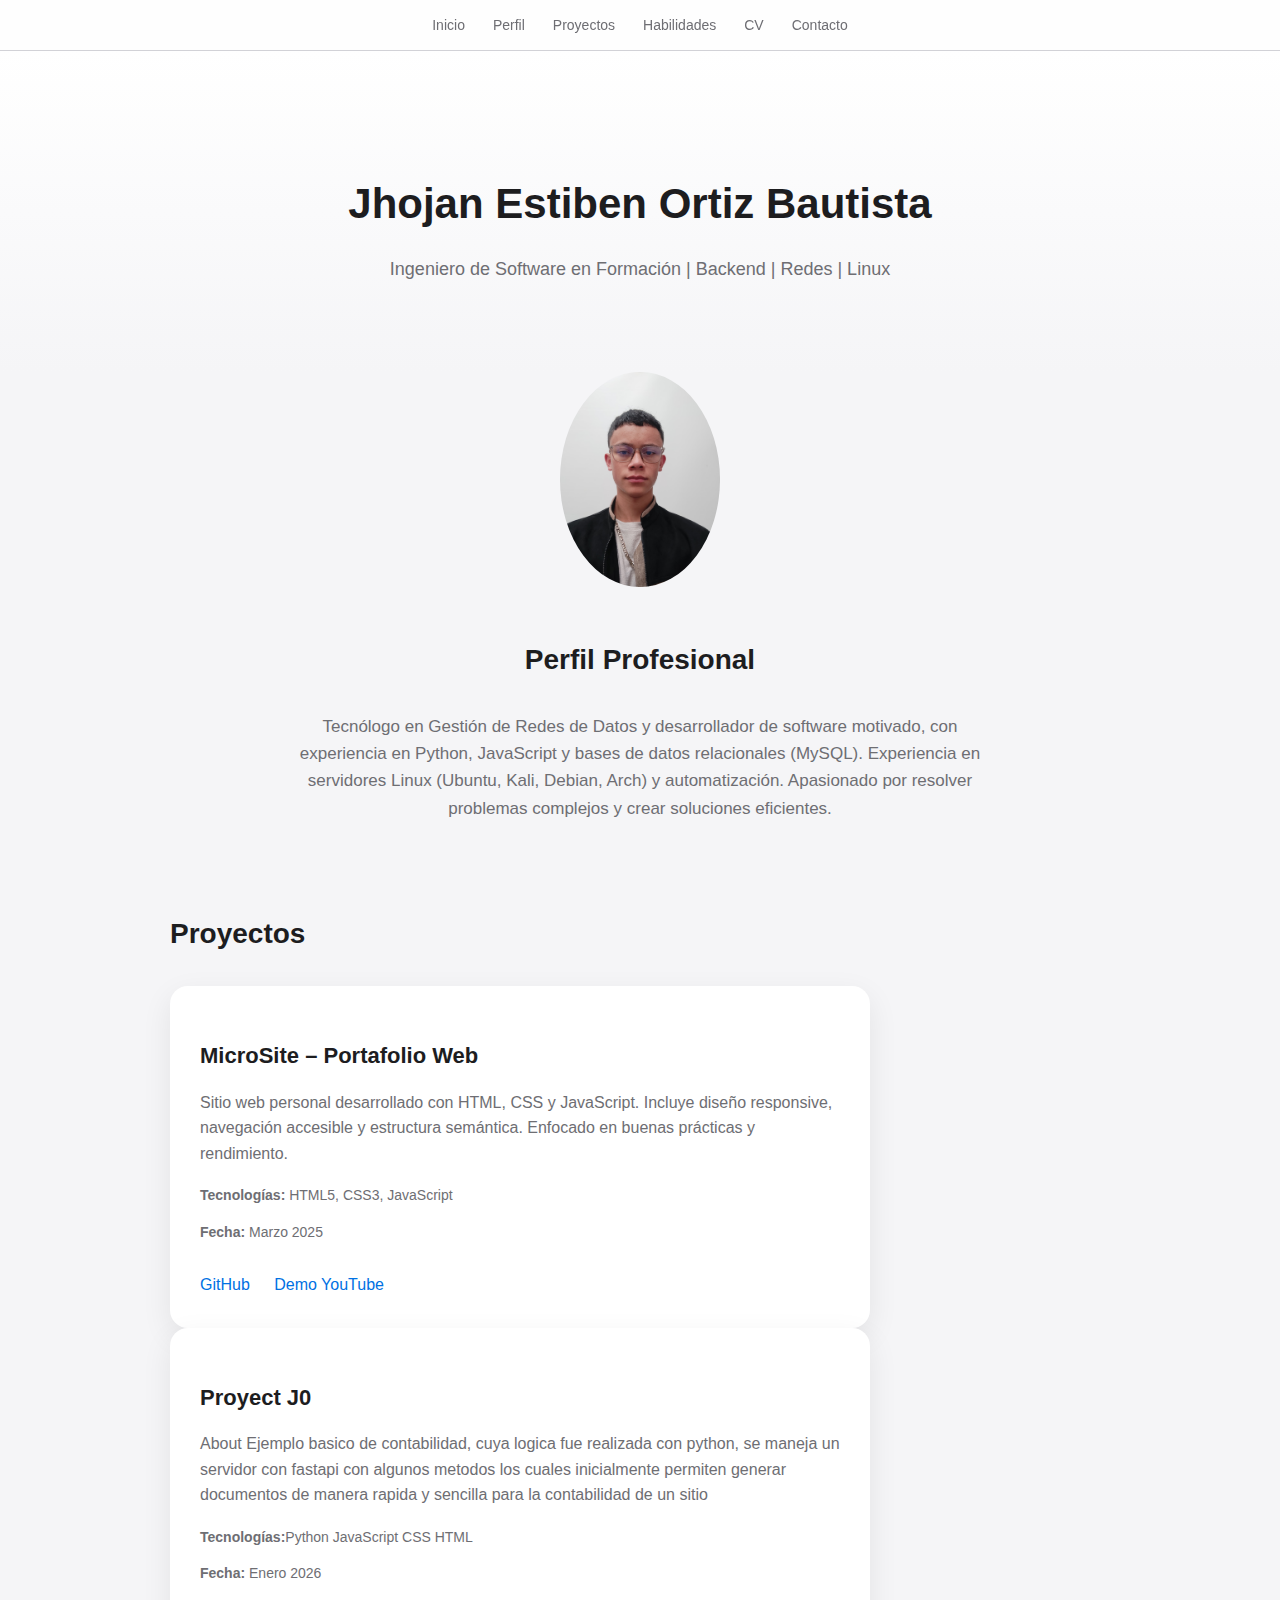
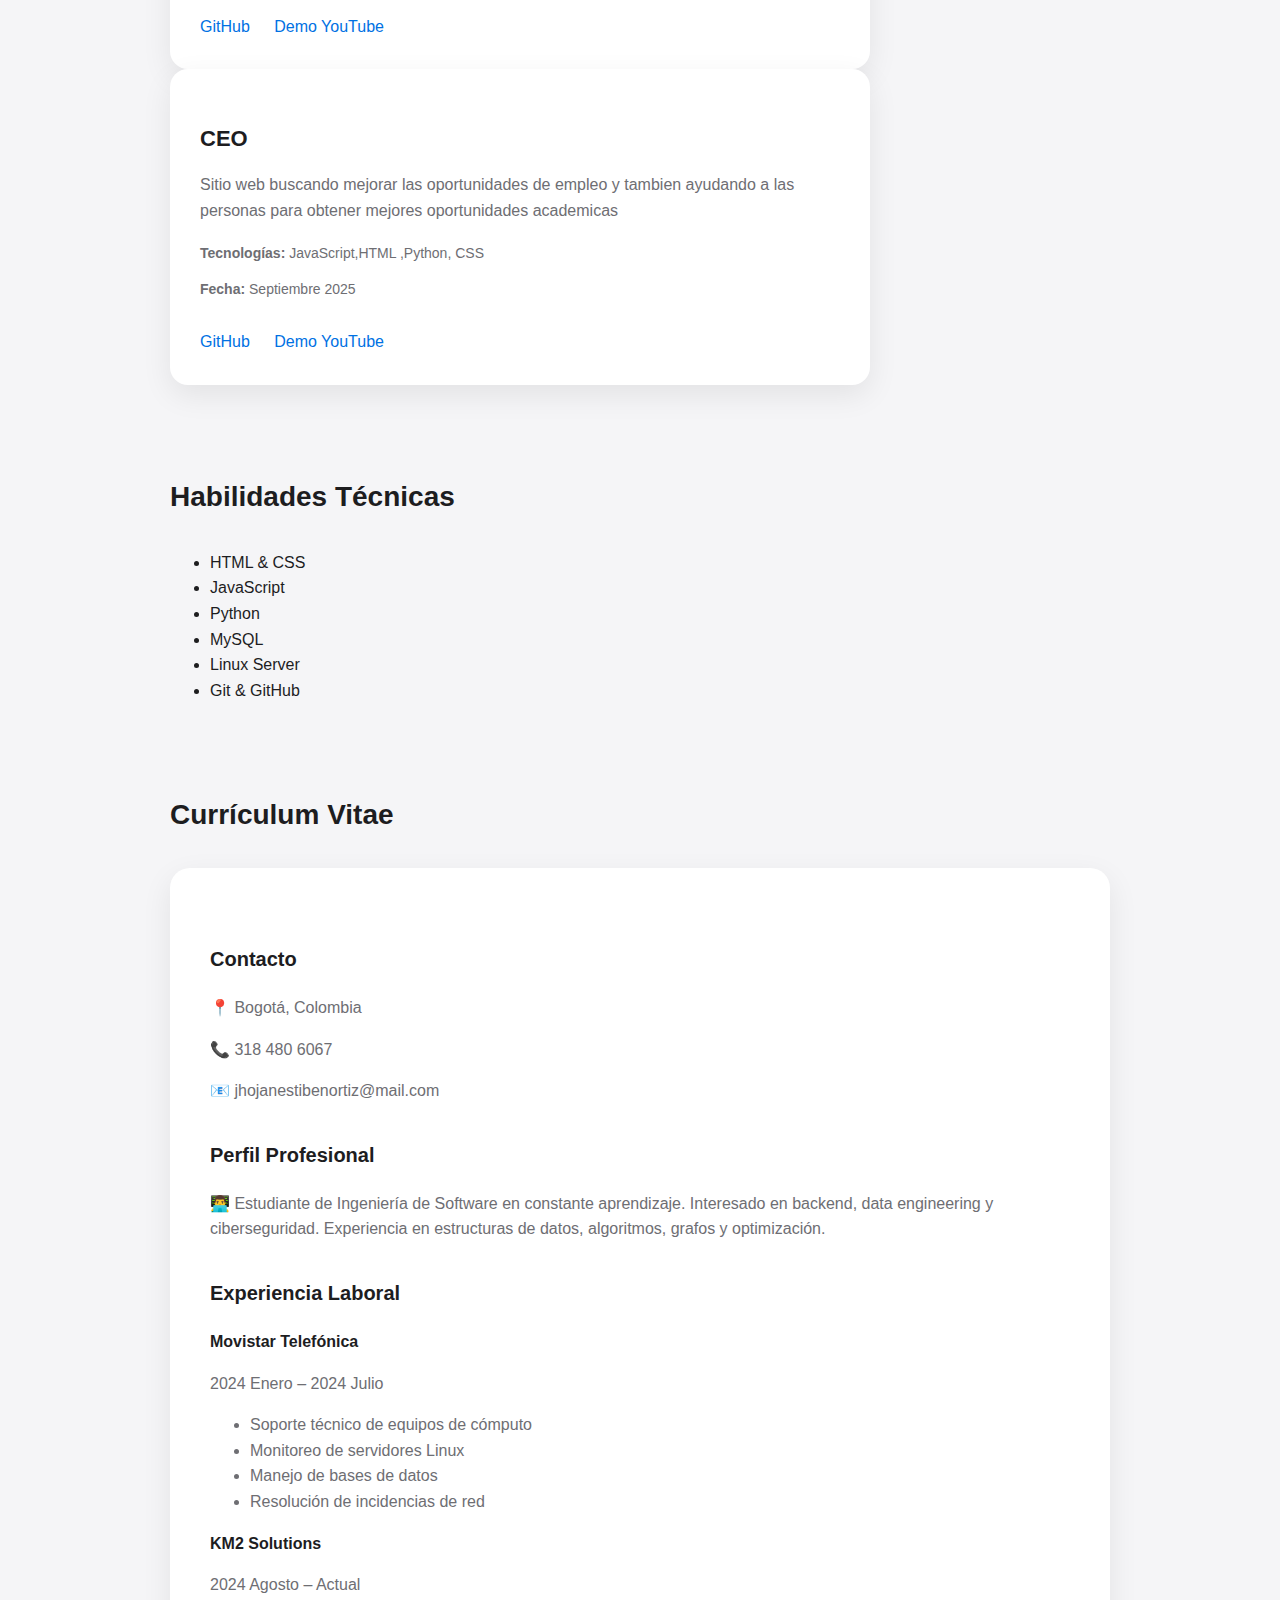
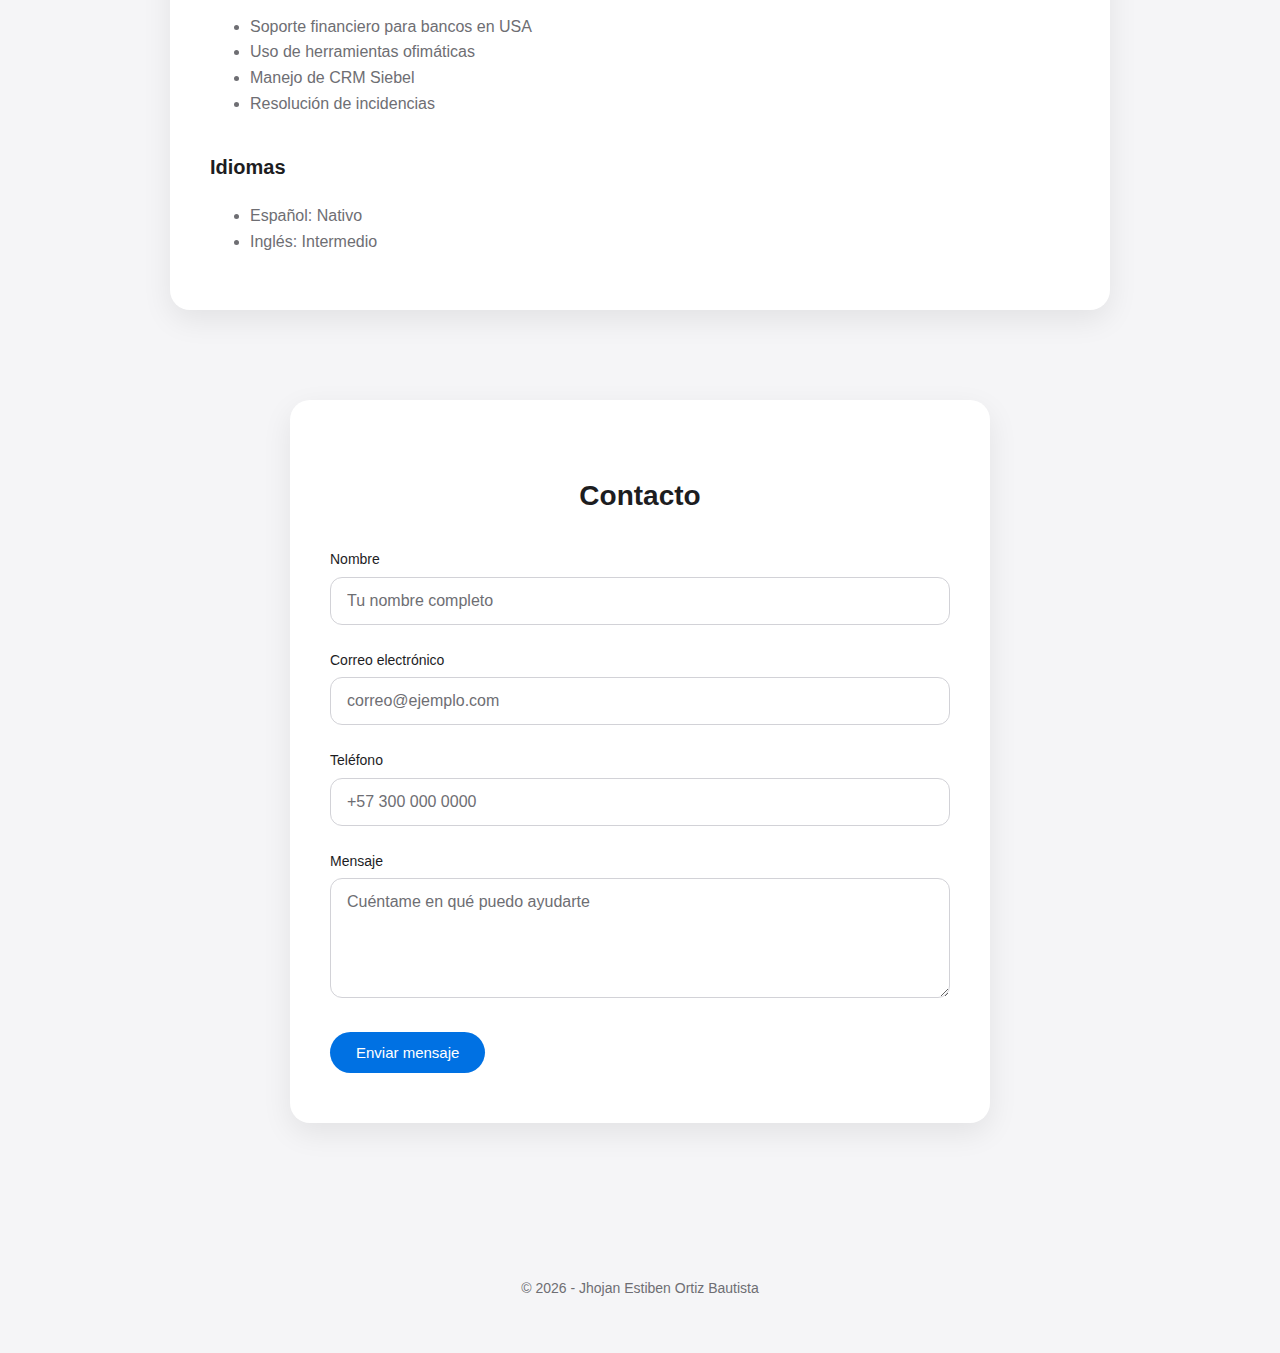
<file: prcv.html>
<!DOCTYPE html>
<html lang="es">
<head>
    <meta charset="UTF-8">
    <meta name="viewport" content="width=device-width, initial-scale=1.0">
    <title>Portafolio | Jhojan Estiben Ortiz Bautista</title>
    <style>
        :root {
    --bg-main: #f5f5f7;
    --bg-card: #ffffff;
    --text-primary: #1d1d1f;
    --text-secondary: #6e6e73;
    --accent: #0071e3;
    --border-light: #d2d2d7;
}

* {
    box-sizing: border-box;
}

body {
    margin: 0;
    font-family: -apple-system, BlinkMacSystemFont, "SF Pro Text",
                 "Helvetica Neue", Arial, sans-serif;
    background: var(--bg-main);
    color: var(--text-primary);
    line-height: 1.6;
}

/* NAV */
nav {
    position: sticky;
    top: 0;
    background: rgba(255, 255, 255, 0.85);
    backdrop-filter: blur(12px);
    border-bottom: 1px solid var(--border-light);
    padding: 14px 30px;
    display: flex;
    justify-content: center;
    gap: 28px;
    z-index: 100;
}

nav a {
    color: var(--text-secondary);
    text-decoration: none;
    font-size: 14px;
    font-weight: 500;
}

nav a:hover {
    color: var(--accent);
}

/* HEADER */
header {
    text-align: center;
    padding: 90px 20px 70px;
    background: linear-gradient(180deg, #ffffff, var(--bg-main));
}

header h1 {
    font-size: 42px;
    font-weight: 600;
    margin-bottom: 10px;
}

header p {
    font-size: 18px;
    color: var(--text-secondary);
}

/* LAYOUT */
.container {
    max-width: 980px;
    margin: auto;
    padding: 0 20px;
}

section {
    margin-bottom: 90px;
}

/* TITULOS */
h2 {
    font-size: 28px;
    font-weight: 600;
    margin-bottom: 30px;
}

/* PERFIL */
.profile {
    text-align: center;
}

.profile img {
    width: 160px;
    border-radius: 50%;
    margin-bottom: 20px;
}

.profile p {
    max-width: 700px;
    margin: auto;
    color: var(--text-secondary);
    font-size: 17px;
}

/* PROYECTOS */
.project-card {
    background: var(--bg-card);
    border-radius: 18px;
    padding: 30px;
    box-shadow: 0 10px 30px rgba(0,0,0,0.08);
    transition: transform 0.25s ease, box-shadow 0.25s ease;
    max-width: 700px;
}

.project-card:hover {
    transform: translateY(-6px);
    box-shadow: 0 18px 45px rgba(0,0,0,0.12);
}

.project-content h3 {
    font-size: 22px;
    margin-bottom: 10px;
}

.project-description {
    color: var(--text-secondary);
    margin-bottom: 18px;
}

.project-tech,
.project-date {
    font-size: 14px;
    color: var(--text-secondary);
}

.project-links a {
    display: inline-block;
    margin-right: 20px;
    margin-top: 15px;
    color: var(--accent);
    text-decoration: none;
    font-weight: 500;
}

.project-links a:hover {
    text-decoration: underline;
}

/* CV */
.cv-box {
    background: var(--bg-card);
    border-radius: 20px;
    padding: 40px;
    box-shadow: 0 10px 30px rgba(0,0,0,0.08);
}

.cv-box h3 {
    margin-top: 35px;
    font-size: 20px;
}

.cv-box p,
.cv-box li {
    color: var(--text-secondary);
}

/* FOOTER */
footer {
    text-align: center;
    padding: 40px 20px;
    font-size: 14px;
    color: var(--text-secondary);
}
/* CONTACTO */
.contact {
    background: #ffffff;
    border-radius: 20px;
    padding: 50px 40px;
    max-width: 700px;
    margin: 0 auto 100px;
    box-shadow: 0 10px 30px rgba(0,0,0,0.08);
    text-align: center;
}

.contact h2 {
    margin-bottom: 20px;
}

.contact p {
    color: #6e6e73;
    font-size: 16px;
    max-width: 500px;
    margin: 0 auto;
}
/* FORMULARIO CONTACTO */
.contact-form {
    display: flex;
    flex-direction: column;
    gap: 24px;
    margin-top: 30px;
}

.form-group {
    display: flex;
    flex-direction: column;
    text-align: left;
}

.form-group label {
    font-size: 14px;
    font-weight: 500;
    color: #1d1d1f;
    margin-bottom: 6px;
}

.form-group input,
.form-group textarea {
    font-family: inherit;
    font-size: 16px;
    padding: 14px 16px;
    border-radius: 12px;
    border: 1px solid #d2d2d7;
    background: #ffffff;
    color: #1d1d1f;
    transition: border-color 0.2s ease, box-shadow 0.2s ease;
}

.form-group input::placeholder,
.form-group textarea::placeholder {
    color: #6e6e73;
}

/* Focus estilo Apple */
.form-group input:focus,
.form-group textarea:focus {
    outline: none;
    border-color: #0071e3;
    box-shadow: 0 0 0 4px rgba(0,113,227,0.2);
}

/* Textarea */
.form-group textarea {
    resize: vertical;
    min-height: 120px;
}

/* Botón */
.contact-btn {
    margin-top: 10px;
    align-self: flex-start;
    padding: 12px 26px;
    border-radius: 999px;
    border: none;
    background: #0071e3;
    color: #ffffff;
    font-size: 15px;
    font-weight: 500;
    cursor: pointer;
    transition: background 0.2s ease, transform 0.15s ease;
}

.contact-btn:hover {
    background: #005bb5;
}

.contact-btn:active {
    transform: scale(0.97);
}


    </style>
</head>

<body>

    <!-- NAVBAR -->
    <nav>
        <a href="#inicio">Inicio</a>
        <a href="#perfil">Perfil</a>
        <a href="#proyectos">Proyectos</a>
        <a href="#habilidades">Habilidades</a>
        <a href="#cv">CV</a>
        <a href="#contacto">Contacto</a>
    </nav>

    <!-- HEADER -->
    <header id="inicio">
        <h1>Jhojan Estiben Ortiz Bautista</h1>
        <p>Ingeniero de Software en Formación | Backend | Redes | Linux</p>
    </header>

    <div class="container">

        <!-- PERFIL -->
        <section class="profile" id="perfil">
            <img src="Frontend/Images/ProfileJhojan.jpg" alt="Foto de Jhojan Ortiz">
            <h2>Perfil Profesional</h2>
            <p>
                Tecnólogo en Gestión de Redes de Datos y desarrollador de software motivado, 
                con experiencia en Python, JavaScript y bases de datos relacionales (MySQL). 
                Experiencia en servidores Linux (Ubuntu, Kali, Debian, Arch) y automatización.
                Apasionado por resolver problemas complejos y crear soluciones eficientes.
            </p>
        </section>

        <!-- PROYECTOS -->
        <section id="proyectos">
            <h2>Proyectos</h2>
<div class="project-card">

    <div class="project-content">
        <h3>MicroSite – Portafolio Web</h3>

        <p class="project-description">
            Sitio web personal desarrollado con HTML, CSS y JavaScript.
            Incluye diseño responsive, navegación accesible y estructura semántica.
            Enfocado en buenas prácticas y rendimiento.
        </p>

        <p class="project-tech">
            <strong>Tecnologías:</strong> HTML5, CSS3, JavaScript
        </p>

        <p class="project-date">
            <strong>Fecha:</strong> Marzo 2025
        </p>

        <div class="project-links">
            <a href="https://github.com/tuusuario/microsite" target="_blank">GitHub</a>
            <a href="https://youtube.com/" target="_blank">Demo YouTube</a>
        </div>
    </div>
</div>

<div class="project-card">

    <div class="project-content">
        <h3>Proyect J0</h3>

        <p class="project-description">
           About
Ejemplo basico de contabilidad, cuya logica fue realizada con python, se maneja un servidor con fastapi con algunos metodos los cuales inicialmente permiten generar documentos de manera rapida y sencilla para la contabilidad de un sitio
        </p>

        <p class="project-tech">
            <strong>Tecnologías:</strong>Python
JavaScript
CSS
HTML        </p>

        <p class="project-date">
            <strong>Fecha:</strong> Enero 2026
        </p>

        <div class="project-links">
            <a href="https://github.com/tuusuario/Proyect J0" target="_blank">GitHub</a>
            <a href="https://youtube.com/" target="_blank">Demo YouTube</a>
        </div>
</div>
</div>

<div class="project-card">

    <div class="project-content">
        <h3>CEO</h3>

        <p class="project-description">
            Sitio web buscando mejorar las oportunidades de empleo y tambien ayudando a las personas para obtener mejores oportunidades academicas
        </p>

        <p class="project-tech">
            <strong>Tecnologías:</strong> JavaScript,HTML ,Python, CSS        </p>

        <p class="project-date">
            <strong>Fecha:</strong> Septiembre 2025
        </p>

        <div class="project-links">
            <a href="https://github.com/tuusuario/CEO" target="_blank">GitHub</a>
            <a href="https://youtube.com/" target="_blank">Demo YouTube</a>
        </div>
    </div>
</div>
        </section>



        <!-- HABILIDADES -->
<section id="habilidades">
    <h2>Habilidades Técnicas</h2>

    <ul class="skills-list">
        <li tabindex="0" role="button"
            data-desc="Maquetación con HTML5 y CSS3, Flexbox, Grid y diseño responsive.">
            HTML & CSS
        </li>

        <li tabindex="0" role="button"
            data-desc="JavaScript moderno (ES6+), manipulación del DOM, consumo de APIs y lógica front-end.">
            JavaScript
        </li>

        <li tabindex="0" role="button"
            data-desc="Programación orientada a objetos, automatización de procesos y scripting con Python.">
            Python
        </li>

        <li tabindex="0" role="button"
            data-desc="Diseño de bases de datos relacionales, consultas SQL y optimización en MySQL.">
            MySQL
        </li>

        <li tabindex="0" role="button"
            data-desc="Administración de servidores Linux: Ubuntu, Debian, Kali y Arch Linux.">
            Linux Server
        </li>

        <li tabindex="0" role="button"
            data-desc="Control de versiones, flujos de trabajo colaborativos y repositorios en GitHub.">
            Git & GitHub
        </li>
    </ul>
</section>


        <!-- CV -->
        <section id="cv">
            <h2>Currículum Vitae</h2>
            <div class="cv-box">

                <h3>Contacto</h3>
                <p>📍 Bogotá, Colombia</p>
                <p>📞 318 480 6067</p>
                <p>📧 jhojanestibenortiz@mail.com</p>

                <h3>Perfil Profesional</h3>
                <p>
                    👨‍💻 Estudiante de Ingeniería de Software en constante aprendizaje.
                    Interesado en backend, data engineering y ciberseguridad.
                    Experiencia en estructuras de datos, algoritmos, grafos y optimización.
                </p>

                <h3>Experiencia Laboral</h3>
                <strong>Movistar Telefónica</strong>
                <p>2024 Enero – 2024 Julio</p>
                <ul>
                    <li>Soporte técnico de equipos de cómputo</li>
                    <li>Monitoreo de servidores Linux</li>
                    <li>Manejo de bases de datos</li>
                    <li>Resolución de incidencias de red</li>
                </ul>

                <strong>KM2 Solutions</strong>
                <p>2024 Agosto – Actual</p>
                <ul>
                    <li>Soporte financiero para bancos en USA</li>
                    <li>Uso de herramientas ofimáticas</li>
                    <li>Manejo de CRM Siebel</li>
                    <li>Resolución de incidencias</li>
                </ul>

                <h3>Idiomas</h3>
                <ul>
                    <li>Español: Nativo</li>
                    <li>Inglés: Intermedio</li>
                </ul>

            </div>
        </section>

        <!-- CONTACTO -->
        <section class="contact" id="contacto">
            <h2>Contacto</h2>
            <form class="contact-form">

    <div class="form-group">
        <label for="nombre">Nombre</label>
        <input 
            type="text" 
            id="nombre" 
            name="nombre" 
            placeholder="Tu nombre completo"
            required
        >
    </div>

    <div class="form-group">
        <label for="email">Correo electrónico</label>
        <input 
            type="email" 
            id="email" 
            name="email" 
            placeholder="correo@ejemplo.com"
            required
        >
    </div>

    <div class="form-group">
        <label for="telefono">Teléfono</label>
        <input 
            type="tel" 
            id="telefono" 
            name="telefono" 
            placeholder="+57 300 000 0000"
        >
    </div>

    <div class="form-group">
        <label for="mensaje">Mensaje</label>
        <textarea 
            id="mensaje" 
            name="mensaje" 
            rows="4"
            placeholder="Cuéntame en qué puedo ayudarte"
            required
        ></textarea>
    </div>

    <button type="submit" class="contact-btn">
        Enviar mensaje
    </button>

</form>
        </section>

    </div>

    <footer>
        <p>© 2026 - Jhojan Estiben Ortiz Bautista</p>
    </footer>

</body>
</html>
</file>
